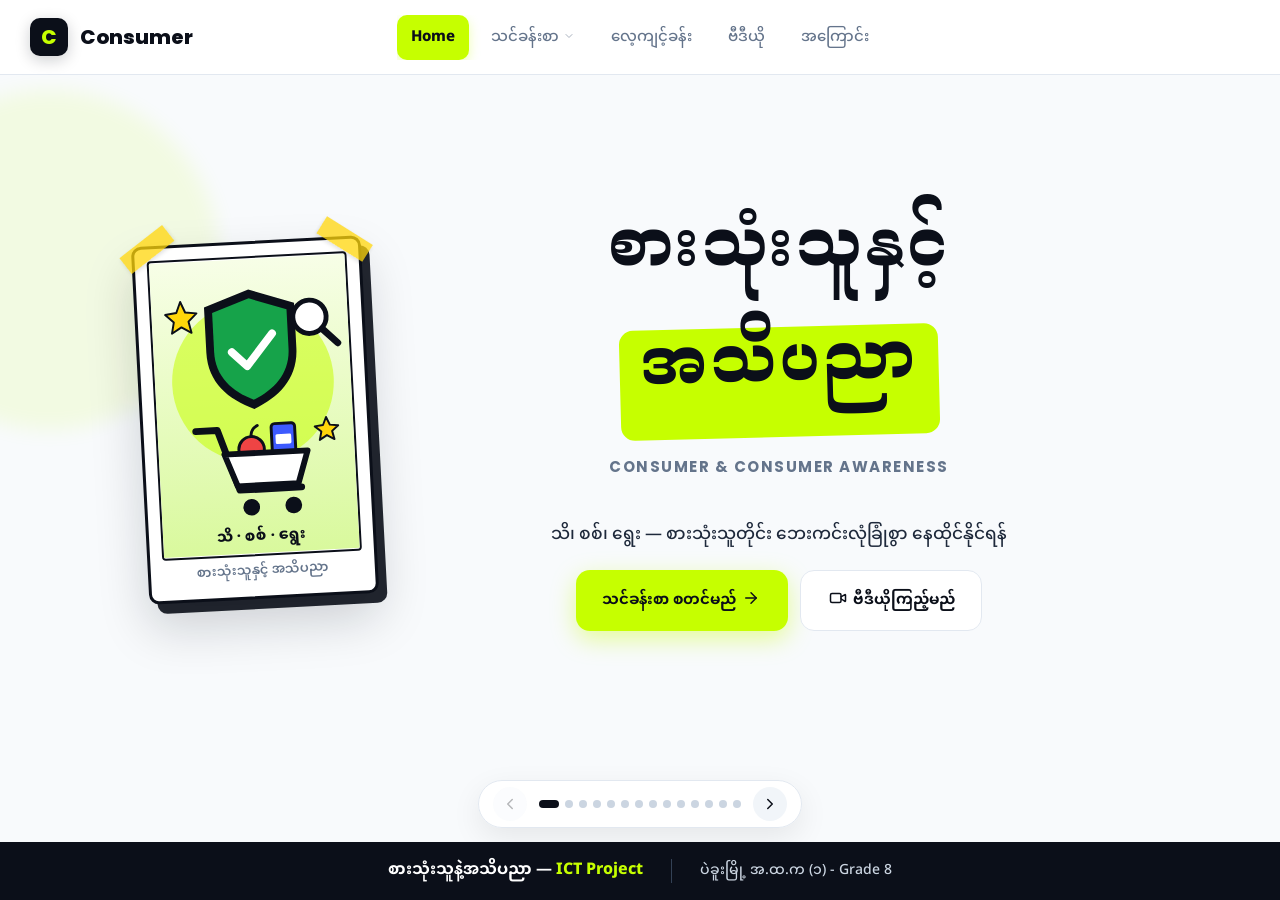
<file: index.html>
<!DOCTYPE html>
<html lang="my"><head><meta charset="UTF-8"><meta name="viewport" content="width=device-width, initial-scale=1.0">
<title>စားသုံးသူနှင့် အသိပညာ | ICT Project</title>
<link rel="icon" type="image/svg+xml" href="data:image/svg+xml,%3Csvg xmlns='http://www.w3.org/2000/svg' viewBox='0 0 64 64'%3E%3Crect width='64' height='64' rx='16' fill='%230B0F19'/%3E%3Ctext x='32' y='46' text-anchor='middle' font-family='Poppins,Arial,sans-serif' font-weight='800' font-size='40' fill='%23C6FF00'%3EC%3C/text%3E%3C/svg%3E">
<link rel="preconnect" href="https://fonts.googleapis.com"><link rel="preconnect" href="https://fonts.gstatic.com" crossorigin>
<link href="https://fonts.googleapis.com/css2?family=Noto+Sans+Myanmar:wght@400;500;600;700;800&family=Noto+Serif+Myanmar:wght@600;700;800&family=Poppins:wght@500;600;700;800&display=swap" rel="stylesheet">
  <link rel="stylesheet" href="style.css">
</head>
<body>
<header class="topbar">
  <a href="#" class="logo" data-target="0"><div class="logo-icon">C</div>Consumer</a>
  <nav class="menu-links" id="menuLinks">
    <a href="#" class="active" data-target="0">Home</a>
    <a href="#" data-target="1" id="lessonLink">သင်ခန်းစာ <span class="caret"><svg class="ic" viewBox="0 0 24 24" fill="none" stroke="currentColor" stroke-width="2" stroke-linecap="round" stroke-linejoin="round" aria-hidden="true"><path d="m6 9 6 6 6-6"/></svg></span></a>
    <a href="#" data-target="11">လေ့ကျင့်ခန်း</a>
    <a href="#" data-target="12">ဗီဒီယို</a>
    <a href="#" data-target="13">အကြောင်း</a>
  </nav>
  <div></div>
</header>

<main>

  <!-- Slide 1: Cover -->
  <section class="slide active" id="s0">
    <div class="inner cover">
      <div class="album"><svg class="art" viewBox="0 0 400 600" xmlns="http://www.w3.org/2000/svg" role="img" aria-label="စားသုံးသူ အသိပညာ ပုံ">
<defs><linearGradient id="gA" x1="0" y1="0" x2="0" y2="1"><stop offset="0" stop-color="#F7FEE7"/><stop offset="1" stop-color="#D9F99D"/></linearGradient></defs>
<rect width="400" height="600" fill="url(#gA)"/>
<circle cx="200" cy="250" r="165" fill="#C6FF00" opacity=".55"/>
<g fill="#FFD60A" stroke="#0B0F19" stroke-width="4" stroke-linejoin="round"><path d="M60 80l9 22 23 3-17 16 5 23-20-12-20 12 5-23-17-16 23-3z"/><path d="M345 330l7 16 17 2-13 11 4 17-15-9-15 9 4-17-13-11 17-2z"/></g>
<path d="M200 62l92 32v92c0 62-40 98-92 120-52-22-92-58-92-120V94z" fill="#0B0F19"/>
<path d="M200 80l76 26v80c0 50-32 82-76 101-44-19-76-51-76-101v-80z" fill="#16A34A"/>
<path d="M160 188l30 30 54-64" fill="none" stroke="#fff" stroke-width="16" stroke-linecap="round" stroke-linejoin="round"/>
<circle cx="322" cy="124" r="34" fill="#fff" stroke="#0B0F19" stroke-width="10"/><path d="M347 150l30 30" stroke="#0B0F19" stroke-width="14" stroke-linecap="round"/>
<circle cx="190" cy="388" r="26" fill="#EF4444" stroke="#0B0F19" stroke-width="6"/><path d="M190 362c0-12 6-18 14-22" stroke="#0B0F19" stroke-width="6" stroke-linecap="round" fill="none"/>
<rect x="232" y="338" width="48" height="66" rx="7" fill="#3D5AFE" stroke="#0B0F19" stroke-width="6"/><rect x="240" y="360" width="32" height="20" rx="3" fill="#fff"/>
<path d="M78 346h44l40 124h126" fill="none" stroke="#0B0F19" stroke-width="14" stroke-linecap="round" stroke-linejoin="round"/>
<path d="M134 396h170l-22 66H158z" fill="#fff" stroke="#0B0F19" stroke-width="12" stroke-linejoin="round"/>
<circle cx="184" cy="506" r="17" fill="#0B0F19"/><circle cx="270" cy="506" r="17" fill="#0B0F19"/>
<text x="200" y="574" text-anchor="middle" font-family="'Noto Sans Myanmar','Pyidaungsu',sans-serif" font-size="30" font-weight="800" fill="#0B0F19">သိ · စစ် · ရွေး</text></svg><div class="cap">စားသုံးသူနှင့် အသိပညာ</div></div>
      <div>
        <h1>စားသုံးသူနှင့် <br><span class="hl">အသိပညာ</span></h1>
        <p class="subtitle eng-font">CONSUMER &amp; CONSUMER AWARENESS</p>
        <p>သိ၊ စစ်၊ ရွေး — စားသုံးသူတိုင်း ဘေးကင်းလုံခြုံစွာ နေထိုင်နိုင်ရန်</p>
        <div class="btns" style="justify-content:center"><button class="btn p" data-go="1">သင်ခန်းစာ စတင်မည် <svg class="ic" viewBox="0 0 24 24" fill="none" stroke="currentColor" stroke-width="2" stroke-linecap="round" stroke-linejoin="round" aria-hidden="true"><path d="M5 12h14"/><path d="m12 5 7 7-7 7"/></svg></button><button class="btn g" data-go="12"><svg class="ic" viewBox="0 0 24 24" fill="none" stroke="currentColor" stroke-width="2" stroke-linecap="round" stroke-linejoin="round" aria-hidden="true"><path d="m16 13 5.223 3.482a.5.5 0 0 0 .777-.416V7.87a.5.5 0 0 0-.752-.432L16 10.5"/><rect x="2" y="6" width="14" height="12" rx="2"/></svg> ဗီဒီယိုကြည့်မည်</button></div>
      </div>
    </div>
  </section>

  <!-- Slide 2 -->
  <section class="slide" id="s1">
    <div class="inner with-photo">
      <div>
        <h2>စားသုံးသူဆိုတာ ဘာလဲ။</h2>
        <p>မိမိအသုံးပြုရန်အတွက် ကုန်ပစ္စည်းနဲ့ ဝန်ဆောင်မှုတွေကို ဝယ်ယူသုံးစွဲသူတွေကို <span class="hl">စားသုံးသူ</span> လို့ ခေါ်တယ်။</p>
        <ul class="check">
          <li>ဥပမာ – အစားအသောက်၊ အဝတ်အထည်၊ လျှပ်စစ်ပစ္စည်း ဝယ်ယူသူများ။</li>
          <li>ကျွန်တော်တို့ အားလုံးဟာ နေ့စဉ်ဘဝမှာ စားသုံးသူတွေ ဖြစ်ပါတယ်။</li>
        </ul>
      </div>
      
    
      <figure class="lesson-photo" aria-label="နေ့စဉ်ဝယ်ယူသုံးစွဲမှုတွင် သေချာရွေးချယ်ပါ">
        <img src="fresh-market.jpg" alt="နေ့စဉ်ဝယ်ယူသုံးစွဲမှုတွင် သေချာရွေးချယ်ပါ">
        <figcaption>နေ့စဉ်ဝယ်ယူသုံးစွဲမှုတွင် သေချာရွေးချယ်ပါ</figcaption>
      </figure>
</div>
  </section>

  <!-- Slide 3 -->
  <section class="slide" id="s2">
    <div class="inner with-photo">
      <div>
        <h2>စားသုံးသူ အခွင့်အရေးများ</h2>
        <ul class="check">
          <li>ဘေးကင်းလုံခြုံတဲ့ ကုန်ပစ္စည်းကို ရရှိပိုင်ခွင့်။</li>
          <li>ကုန်ပစ္စည်းအကြောင်း မှန်ကန်တဲ့ သတင်းအချက်အလက် သိရှိပိုင်ခွင့်။</li>
          <li>မိမိနှစ်သက်ရာကို လွတ်လပ်စွာ ရွေးချယ်ပိုင်ခွင့်။</li>
          <li>မတရားလှည့်ဖြားမှုများမှ ကာကွယ်ခံပိုင်ခွင့်။</li>
          <li>နစ်နာမှုရှိပါက တိုင်ကြားခွင့်။</li>
        </ul>
      </div>
      
    
      <figure class="lesson-photo" aria-label="မိမိ၏ အခွင့်အရေးနှင့် ဝန်ဆောင်မှုကို သိရှိပါ">
        <img src="payment.jpg" alt="မိမိ၏ အခွင့်အရေးနှင့် ဝန်ဆောင်မှုကို သိရှိပါ">
        <figcaption>မိမိ၏ အခွင့်အရေးနှင့် ဝန်ဆောင်မှုကို သိရှိပါ</figcaption>
      </figure>
</div>
  </section>

  <!-- Slide 4 -->
  <section class="slide" id="s3">
    <div class="inner with-photo">
      <div>
        <h2>လိုက်နာသင့်သည့် အချက်များ</h2>
        <ul class="check">
          <li>ကုန်ပစ္စည်းရဲ့ သက်တမ်းကုန်ဆုံးရက်ကို စစ်ဆေးရန်။</li>
          <li>ဈေးနှုန်းနဲ့ အရည်အသွေးကို နှိုင်းယှဉ်ရန်။</li>
          <li>ကုန်ပစ္စည်းရဲ့ ပါဝင်ပစ္စည်းများကို ဖတ်ရှုရန်။</li>
          <li>မိမိလိုအပ်သလောက်သာ ဝယ်ယူသုံးစွဲရန်။</li>
          <li>အတုအပနဲ့ အရည်အသွေးမမီသော ပစ္စည်းများကို ရှောင်ကြဉ်ရန်။</li>
        </ul>
      </div>
      
    
      <figure class="lesson-photo" aria-label="မဝယ်ယူမီ အချက်အလက်များကို စစ်ဆေးပါ">
        <img src="grocery-aisle.jpg" alt="မဝယ်ယူမီ အချက်အလက်များကို စစ်ဆေးပါ">
        <figcaption>မဝယ်ယူမီ အချက်အလက်များကို စစ်ဆေးပါ</figcaption>
      </figure>
</div>
  </section>

  <!-- Slide 5 -->
  <section class="slide" id="s4">
    <div class="inner with-photo">
      <div>
        <h2>ဘာကြောင့် အရေးကြီးသလဲ။</h2>
        <ul class="check">
          <li>ငွေကြေးဆုံးရှုံးမှုကို ကာကွယ်နိုင်ခြင်း။</li>
          <li>ကျန်းမာရေးနဲ့ ဘေးအန္တရာယ်များကို လျှော့ချနိုင်ခြင်း။</li>
          <li>အရည်အသွေးကောင်းမွန်သော ပစ္စည်းများကို ရွေးချယ်နိုင်ခြင်း။</li>
          <li>မရိုးသားသော ရောင်းဝယ်မှုများကို သိရှိရှောင်ရှားနိုင်ခြင်း။</li>
        </ul>
      </div>
      
    
      <figure class="lesson-photo" aria-label="ဈေးနှုန်းနှင့် ပေးချေမှုကို သေချာစစ်ဆေးပါ">
        <img src="shopping.jpg" alt="ဈေးနှုန်းနှင့် ပေးချေမှုကို သေချာစစ်ဆေးပါ">
        <figcaption>ဈေးနှုန်းနှင့် ပေးချေမှုကို သေချာစစ်ဆေးပါ</figcaption>
      </figure>
</div>
  </section>

  <!-- Slide 6 -->
  <section class="slide" id="s5">
    <div class="inner wide">
      <h2>အစားအသောက်နှင့် ကျန်းမာရေး</h2>
      
      <figure class="lesson-photo lesson-photo-inline" aria-label="အာဟာရပြည့်ဝသော အစားအစာကို ရွေးချယ်ပါ">
        <img src="healthy-meal.jpg" alt="အာဟာရပြည့်ဝသော အစားအစာကို ရွေးချယ်ပါ">
        <figcaption>အာဟာရပြည့်ဝသော အစားအစာကို ရွေးချယ်ပါ</figcaption>
      </figure>
<div class="panels">
        <div class="panel good">
          <h3><svg class="ic c-ok" viewBox="0 0 24 24" fill="none" stroke="currentColor" stroke-width="2" stroke-linecap="round" stroke-linejoin="round" aria-hidden="true"><circle cx="12" cy="12" r="10"/><path d="m9 12 2 2 4-4"/></svg> ကောင်းကျိုးများ</h3>
          <ul class="check">
            <li>အာဟာရပြည့်ဝစေပြီး ကျန်းမာစေ</li>
            <li>ကိုယ်ခံအား ကောင်းစေ</li>
            <li>ရောဂါဖြစ်နိုင်ခြေ လျော့နည်း</li>
            <li>စိတ်ကြည်လင် · အာရုံကောင်း</li>
            <li>ဆေးဖိုးကုန်ကျမှု သက်သာ</li>
          </ul>
        </div>
        <div class="panel bad">
          <h3><svg class="ic c-no" viewBox="0 0 24 24" fill="none" stroke="currentColor" stroke-width="2" stroke-linecap="round" stroke-linejoin="round" aria-hidden="true"><path d="m21.73 18-8-14a2 2 0 0 0-3.48 0l-8 14A2 2 0 0 0 4 21h16a2 2 0 0 0 1.73-3"/><path d="M12 9v4"/><path d="M12 17h.01"/></svg> ရှောင်ရမည်များ</h3>
          <ul class="check">
            <li>သက်တမ်းလွန် အစားအစာ</li>
            <li>အရောင်ခြယ် များစွာပါသော မုန့်</li>
            <li>အဆီ / ဆား / သကြား လွန်ကဲ</li>
            <li>အညွှန်း မပြည့်စုံသော ဈေးပေါပစ္စည်း</li>
            <li>အတုအပ / တရားမဝင် တင်သွင်း</li>
          </ul>
        </div>
      </div>
    </div>
  </section>

  <!-- Slide 7 -->
  <section class="slide" id="s6">
    <div class="inner wide">
      <div class="junk-head">
        <div>
          <h2>ကျောင်းမုန့်ဈေးဆိုင်နှင့် Junk Food</h2>
          <p>ကျောင်းမုန့်ဈေးဆိုင်တွေမှာ ကျန်းမာရေးနဲ့ မညီညွတ်တဲ့ junk food တွေ ရောင်းချလေ့ရှိတယ်။ ဒါပေမယ့် <span class="hl">လုံးဝ ရှောင်ဖို့ မလိုပါဘူး</span> — ချင့်ချိန်စားသုံးတတ်ဖို့သာ လိုပါတယ်။</p>
        </div>
        
      </div>

      
      <figure class="lesson-photo lesson-photo-inline" aria-label="Junk food ကို မျှတစွာသာ စားသုံးပါ">
        <img src="junk-food.jpg" alt="Junk food ကို မျှတစွာသာ စားသုံးပါ">
        <figcaption>Junk food ကို မျှတစွာသာ စားသုံးပါ</figcaption>
      </figure>
<div class="tiers">
        <div class="tier g">
          <h4><span class="tdot" style="background:#22C55E"></span> နေ့စဉ် စားသုံးနိုင်</h4>
          <ul>
            <li>သစ်သီး · ဟင်းသီးဟင်းရွက်</li>
            <li>နို့ · ကြက်ဥ</li>
            <li>ကောက်နှံစာ (ဆန်လုံးညို · ပဲ)</li>
            <li>သဘာဝ အစားအစာများ</li>
          </ul>
        </div>
        <div class="tier y">
          <h4><span class="tdot" style="background:#FACC15"></span> တစ်ပတ် ၁–၂ ကြိမ်</h4>
          <ul>
            <li>အာလူးကြော် · မုန့်ကြော်</li>
            <li>ချိုသောမုန့်များ</li>
            <li>အေးခဲအချိုရည်</li>
            <li>ဆီကြော်မုန့်များ</li>
          </ul>
        </div>
        <div class="tier r">
          <h4><span class="tdot" style="background:#EF4444"></span> တတ်နိုင်သမျှ ရှောင်</h4>
          <ul>
            <li>သက်တမ်းလွန် အစားအစာ</li>
            <li>အတုအပ / အရည်အသွေးမမီ</li>
            <li>အရောင်ခြယ် များစွာပါသော မုန့်</li>
            <li>စွမ်းအင်ဖျော်ရည်များ</li>
          </ul>
        </div>
      </div>
    </div>
  </section>

  <!-- Slide 8 -->
  <section class="slide" id="s7">
    <div class="inner with-photo">
      <div>
        <h2>အညွှန်း ဖတ်နည်း</h2>
        <div class="steps">
          <div class="step"><span class="n">1</span><p>သက်တမ်းကုန်ဆုံးရက် စစ်ပါ။</p></div>
          <div class="step"><span class="n">2</span><p>ပါဝင်ပစ္စည်း (Ingredients) ဖတ်ပါ။</p></div>
          <div class="step"><span class="n">3</span><p>ထုတ်လုပ်သူ အမည်နှင့် လိပ်စာ စစ်ပါ။</p></div>
          <div class="step"><span class="n">4</span><p>အာဟာရတန်ဖိုး (Nutrition Facts) ကြည့်ပါ။</p></div>
          <div class="step"><span class="n">5</span><p>အလေးချိန် / ဈေးနှုန်း နှိုင်းယှဉ်ပါ။</p></div>
        </div>
      </div>
      
    
      <figure class="lesson-photo" aria-label="ကုန်ပစ္စည်းအညွှန်းကို ဖတ်ရှုစစ်ဆေးပါ">
        <img src="grocery-aisle.jpg" alt="ကုန်ပစ္စည်းအညွှန်းကို ဖတ်ရှုစစ်ဆေးပါ">
        <figcaption>ကုန်ပစ္စည်းအညွှန်းကို ဖတ်ရှုစစ်ဆေးပါ</figcaption>
      </figure>
</div>
  </section>

  <!-- Slide 9 -->
  <section class="slide" id="s8">
    <div class="inner with-photo">
      <div>
        <h2>အွန်လိုင်း ဈေးဝယ်ခြင်း</h2>
        <ul class="check">
          <li>ဆိုင်အမည် · Review ကို စစ်ဆေးပါ။</li>
          <li>ဈေးအလွန်ပေါမှ သတိထားပါ။</li>
          <li>ငွေမလွှဲမီ ကုန်ပစ္စည်း အချက်အလက် စစ်ပါ။</li>
          <li>Cash on Delivery ကို ဦးစားပေးပါ။</li>
          <li>OTP / စကားဝှက် ကို မမျှဝေပါနဲ့။</li>
        </ul>
      </div>
      
    
      <figure class="lesson-photo" aria-label="အွန်လိုင်းဝယ်ယူရာတွင် ကိုယ်ရေးအချက်အလက်ကို ကာကွယ်ပါ">
        <img src="smartphone.jpg" alt="အွန်လိုင်းဝယ်ယူရာတွင် ကိုယ်ရေးအချက်အလက်ကို ကာကွယ်ပါ">
        <figcaption>အွန်လိုင်းဝယ်ယူရာတွင် ကိုယ်ရေးအချက်အလက်ကို ကာကွယ်ပါ</figcaption>
      </figure>
</div>
  </section>

  <!-- Slide 10 -->
  <section class="slide" id="s9">
    <div class="inner with-photo">
      <div>
        <h2>တိုင်ကြားနိုင်သည့် နေရာများ</h2>
        <div class="contacts">
          <div class="contact">
            <b>စားသုံးသူရေးရာ ဦးစီးဌာန</b>
            <span>တရားဝင် တိုင်ကြားနိုင်သည့် အဓိကဌာန။</span>
          </div>
          <div class="contact">
            <b>မြို့နယ် / ရပ်ကွက် အုပ်ချုပ်ရေး</b>
            <span>ဒေသဆိုင်ရာ တိုင်ကြားမှုများအတွက်။</span>
          </div>
          <div class="contact">
            <b>အွန်လိုင်း တိုင်ကြားစနစ်</b>
            <span>Website / Mobile App မှတဆင့်။</span>
          </div>
          <div class="contact">
            <b>ဆိုင်ပိုင်ရှင် / ကုမ္ပဏီ</b>
            <span>ပြဿနာကို တိုက်ရိုက် အကြောင်းကြားနိုင်သည်။</span>
          </div>
        </div>
      </div>
      
    
      <figure class="lesson-photo" aria-label="ပြဿနာရှိပါက အထောက်အထားဖြင့် တိုင်ကြားပါ">
        <img src="payment.jpg" alt="ပြဿနာရှိပါက အထောက်အထားဖြင့် တိုင်ကြားပါ">
        <figcaption>ပြဿနာရှိပါက အထောက်အထားဖြင့် တိုင်ကြားပါ</figcaption>
      </figure>
</div>
  </section>

  <!-- Slide 11 -->
  <section class="slide" id="s10">
    <div class="inner wide">
      <div class="finale">
        <h2>အနှစ်ချုပ်</h2>
        <div class="slogan">"သိ၊ စစ်၊ ရွေး — <br><span>စားသုံးသူ အောင်မြင်</span>"</div>
        <p>သိရှိခြင်း · စစ်ဆေးခြင်း · ရွေးချယ်ခြင်း — ဤသုံးချက်ဖြင့် စားသုံးသူတိုင်း ဘေးကင်းလုံခြုံစွာ နေထိုင်နိုင်ပါသည်။</p>
      </div>
    </div>
  </section>


  <!-- Slide 12: Exercise -->
  <section class="slide" id="s11">
    <div class="inner wide" style="max-width:760px">
      <h2 style="justify-content:center"><span class="h-ic"><svg class="ic" viewBox="0 0 24 24" fill="none" stroke="currentColor" stroke-width="2" stroke-linecap="round" stroke-linejoin="round" aria-hidden="true"><path d="M12 20h9"/><path d="M16.5 3.5a2.121 2.121 0 0 1 3 3L7 19l-4 1 1-4Z"/></svg></span> လေ့ကျင့်ခန်း</h2>
      <div class="qcard" id="qcard"></div>
    </div>
  </section>

  <!-- Slide 13: Video -->
  <section class="slide" id="s12">
    <div class="inner vid">
      <div>
        <div class="video-box">
          <div class="video-frame" id="vframe"></div>
        </div>
      </div>
      <div>
        <h2><span class="h-ic"><svg class="ic" viewBox="0 0 24 24" fill="none" stroke="currentColor" stroke-width="2" stroke-linecap="round" stroke-linejoin="round" aria-hidden="true"><path d="m16 13 5.223 3.482a.5.5 0 0 0 .777-.416V7.87a.5.5 0 0 0-.752-.432L16 10.5"/><rect x="2" y="6" width="14" height="12" rx="2"/></svg></span> ဗီဒီယို</h2>
        <p><span class="hl">စားသုံးသူ တာဝန်များ</span> (Consumer Responsibilities) အကြောင်း ဗီဒီယိုလေး ဖြစ်ပါတယ်။</p>
        <ul class="check">
          <li>ကြည့်ပြီးရင် စားသုံးသူ တာဝန်များကို သင်ခန်းစာနဲ့ ယှဉ်ကြည့်ပါ။</li>
          <li>ပြီးရင် လေ့ကျင့်ခန်းကို ဖြေကြည့်ပါ။</li>
        </ul>
      </div>
    </div>
  </section>

  <!-- Slide 14: About -->
  <section class="slide" id="s13">
    <div class="inner wide" style="max-width:1120px">
      <h2><span class="h-ic"><svg class="ic" viewBox="0 0 24 24" fill="none" stroke="currentColor" stroke-width="2" stroke-linecap="round" stroke-linejoin="round" aria-hidden="true"><circle cx="12" cy="12" r="10"/><path d="M12 16v-4"/><path d="M12 8h.01"/></svg></span> အကြောင်း</h2>
      <div class="about-wrap">
        <div class="about-grid">
          <div class="abox"><h3><svg class="ic" viewBox="0 0 24 24" fill="none" stroke="currentColor" stroke-width="2" stroke-linecap="round" stroke-linejoin="round" aria-hidden="true"><path d="m4 6 8-4 8 4"/><path d="m18 10 4 2v8a2 2 0 0 1-2 2H4a2 2 0 0 1-2-2v-8l4-2"/><path d="M14 22v-4a2 2 0 0 0-2-2a2 2 0 0 0-2 2v4"/><path d="M18 5v17"/><path d="M6 5v17"/><circle cx="12" cy="9" r="2"/></svg> ကျောင်း</h3><p>ပဲခူးမြို့ အ.ထ.က (၁)<br>Grade 8<br>ကျောင်းအုပ်ကြီး - ဒေါ်ခင်မာစိုး</p></div>
          <div class="abox"><h3><svg class="ic" viewBox="0 0 24 24" fill="none" stroke="currentColor" stroke-width="2" stroke-linecap="round" stroke-linejoin="round" aria-hidden="true"><rect x="8" y="2" width="8" height="4" rx="1"/><path d="M16 4h2a2 2 0 0 1 2 2v14a2 2 0 0 1-2 2H6a2 2 0 0 1-2-2V6a2 2 0 0 1 2-2h2"/><path d="M12 11h4"/><path d="M12 16h4"/><path d="M8 11h.01"/><path d="M8 16h.01"/></svg> Project</h3><p>စားသုံးသူနှင့်အသိပညာ - ICT Project</p></div>
          <div class="abox"><h3><svg class="ic" viewBox="0 0 24 24" fill="none" stroke="currentColor" stroke-width="2" stroke-linecap="round" stroke-linejoin="round" aria-hidden="true"><circle cx="12" cy="12" r="10"/><circle cx="12" cy="12" r="6"/><circle cx="12" cy="12" r="2"/></svg> ရည်ရွယ်ချက်</h3><p>စားသုံးသူတိုင်း မိမိတို့ရဲ့ အခွင့်အရေးနဲ့ တာဝန်တွေကို သိရှိပြီး ဘေးကင်းစွာ ရွေးချယ် ဝယ်ယူနိုင်စေရန်။</p></div>
          <div class="abox"><h3><svg class="ic" viewBox="0 0 24 24" fill="none" stroke="currentColor" stroke-width="2" stroke-linecap="round" stroke-linejoin="round" aria-hidden="true"><path d="m3 17 2 2 4-4"/><path d="m3 7 2 2 4-4"/><path d="M13 6h8"/><path d="M13 12h8"/><path d="M13 18h8"/></svg> ပါဝင်သည့်ခေါင်းစဉ်များ</h3><ul class="check"><li>သင်ခန်းစာ ၁၀ ခု</li><li>လေ့ကျင့်ခန်း ၆ ပုဒ်</li><li>ဗီဒီယို ၁ ခု</li></ul></div>
        </div>
        <aside class="thanks">
          <div class="t-ic"><svg class="ic" viewBox="0 0 24 24" fill="none" stroke="currentColor" stroke-width="2" stroke-linecap="round" stroke-linejoin="round" aria-hidden="true"><path d="M19 14c1.49-1.46 3-3.21 3-5.5A5.5 5.5 0 0 0 16.5 3c-1.76 0-3 .5-4.5 2-1.5-1.5-2.74-2-4.5-2A5.5 5.5 0 0 0 2 8.5c0 2.3 1.5 4.05 3 5.5l7 7Z"/></svg></div>
          <h3>ကျေးဇူးတင်လွှာ</h3>
          <p>ကျတော့်ရဲ့ Presention လေးကို အဆုံးထိလိုက်ပါကြည့်ရှုပေးတဲ့အတွက် ကျေးဇူးတင်ပါတယ် ခဗျ။</p>
          <p>အခု ကျတော့်ရဲ့ Project လေးကိုပြီးမြောက်အောင် လမ်းညှန်ကူညီပေးခဲ့တဲ့ ကျောင်းအုပ်ကြီး ဒေါ်ခင်မာစိုး၊ အတန်းပိုင် ဆရာမ ဒေါ်ဌေးဌေးမော်၊ ICT ပညာရပ်ကို သင်ကြားပေးတဲ့ ဆရာမ ဒေါ်အိမမကျော် နှင့် ကျတော့်ရဲ့ ICT အဖွဲ့သူငယ်ချင်းများအား အထူးကျေးဇူးတင်ရှိပါတယ်။</p>
          <div class="sign">Credit - Bhone Khant Kyaw</div>
        </aside>
      </div>
        <div class="logo-frame"><div class="lf-title">Supported by</div><div class="logo-row"><div class="lg-card"><img src="logo-mcf.png" alt="MCF"></div><div class="lg-card"><img src="logo-national-ict-awards-2026.png" alt="National ICT Awards 2026"></div><div class="lg-card"><img src="logo-emblem.png" alt="Emblem"></div></div></div>
    </div>
  </section>

</main>

<footer class="footer">
  <div class="f-title">စားသုံးသူနဲ့အသိပညာ — <span>ICT Project</span></div>
  <div class="f-tag">ပဲခူးမြို့ အ.ထ.က (၁) - Grade 8</div>
</footer>

<div class="dd" id="dd"></div>



<!-- BOTTOM CONTROLS -->
<div class="controls">
  <button class="ctrl-btn" id="prevBtn" disabled><svg class="ic" viewBox="0 0 24 24" fill="none" stroke="currentColor" stroke-width="2" stroke-linecap="round" stroke-linejoin="round" aria-hidden="true"><path d="m15 18-6-6 6-6"/></svg></button>
  <div class="dots" id="dots"></div>
  <button class="ctrl-btn" id="nextBtn"><svg class="ic" viewBox="0 0 24 24" fill="none" stroke="currentColor" stroke-width="2" stroke-linecap="round" stroke-linejoin="round" aria-hidden="true"><path d="m9 18 6-6-6-6"/></svg></button>
</div>

  <script src="script.js" defer></script>
</body></html>
</file>
<file: style.css>
/* ================== Import Fonts ================== */
  

  /* ================== Base & Variables ================== */
  :root{
    --lime: #C6FF00;       
    --lime-dark: #9bcc00;
    --black: #0B0F19;      
    --dark-gray: #1E293B;
    --gray: #64748B;
    --bg: #F8FAFC;
    --line: #E2E8F0;
  }
  
  *{ box-sizing:border-box; margin: 0; padding: 0; }
  
  html, body{
    height:100%; 
    overflow:hidden;
    background:var(--bg);
    color:var(--dark-gray);
    font-family: 'Noto Sans Myanmar', 'Pyidaungsu', sans-serif;
    -webkit-font-smoothing:antialiased;
  }

  .eng-font { font-family: 'Poppins', sans-serif; }

  /* ================== Top Menu Bar ================== */
  .topbar {
    position: fixed;
    top: 0; left: 0; right: 0;
    height: 75px;
    background: rgba(255, 255, 255, 0.95);
    backdrop-filter: blur(16px);
    border-bottom: 1px solid var(--line);
    display: flex;
    align-items: center;
    justify-content: space-between;
    padding: 0 30px;
    z-index: 1000;
  }

  /* Logo Left Side */
  .logo {
    display: flex;
    align-items: center;
    gap: 12px;
    font-weight: 800;
    font-size: 20px;
    font-family: 'Poppins', 'Noto Sans Myanmar', sans-serif;
    text-decoration: none;
    color: var(--black);
  }
  .logo-icon {
    width: 38px; height: 38px;
    background: var(--black);
    color: var(--lime);
    border-radius: 10px;
    display: grid; place-items: center;
    font-size: 20px; font-weight: 800;
    box-shadow: 0 4px 15px rgba(11,15,25,0.2);
  }

  /* Menu Links */
  .menu-links {
    display: flex;
    gap: 8px;
    overflow-x: auto;
    white-space: nowrap;
    scrollbar-width: none;
    margin-left: auto; /* Align to right if needed */
  }
  .menu-links::-webkit-scrollbar { display: none; }
  
  .menu-links a {
    text-decoration: none;
    color: var(--gray);
    font-size: 14.5px;
    font-weight: 500; /* Default ကို ပုံမှန် (Normal) ထားသည် */
    transition: all 0.3s ease;
    padding: 6px 14px;
    border-radius: 10px;
  }
  .menu-links a:hover {
    color: var(--black);
    background: #F1F5F9;
  }
  .menu-links a.active {
    color: var(--black);
    background: var(--lime);
    font-weight: 800; /* Active ဖြစ်မှသာ အထူ (Bold) ဖြစ်မည် */
    box-shadow: 0 4px 12px rgba(198,255,0,0.3);
  }

  /* ================== Slides Container ================== */
  .slide {
    position: fixed;
    inset: 0;
    padding: 90px 50px 110px; 
    display: flex;
    align-items: center;
    justify-content: center;
    
    opacity: 0;
    visibility: hidden;
    transform: translateX(60px);
    transition: opacity 0.4s ease, visibility 0s 0.4s;
  }
  .slide.active {
    opacity: 1;
    visibility: visible;
    transform: translateX(0);
    transition: opacity 0.4s ease, visibility 0s 0s;
  }
  
  .slide.in-right { animation: slideInRight 0.6s cubic-bezier(0.2, 0.8, 0.2, 1) both; }
  .slide.in-left  { animation: slideInLeft 0.6s cubic-bezier(0.2, 0.8, 0.2, 1) both; }
  
  @keyframes slideInRight { from { opacity: 0; transform: translateX(60px); } to { opacity: 1; transform: translateX(0); } }
  @keyframes slideInLeft { from { opacity: 0; transform: translateX(-60px); } to { opacity: 1; transform: translateX(0); } }

  /* ================== Inner Layout ================== */
  .inner {
    width: 100%;
    max-width: 1150px;
    display: grid;
    grid-template-columns: 1.15fr 0.85fr;
    gap: 50px;
    align-items: center;
  }
  .inner.wide { grid-template-columns: 1fr; max-width: 1000px; }
  .inner.cover { grid-template-columns: 1fr; max-width: 900px; text-align: center; }

  /* ================== Typography ================== */
  h1 {
    font-size: clamp(40px, 5vw, 64px);
    line-height: 1.3;
    font-weight: 800;
    color: var(--black);
    margin-bottom: 20px;
    letter-spacing: -1px;
  }
  
  h2 {
    font-size: clamp(28px, 3.5vw, 38px);
    line-height: 1.4;
    font-weight: 800;
    color: var(--black);
    margin-bottom: 24px;
    display: flex;
    align-items: center;
    gap: 16px;
  }

  /* Highlight Marker Style */
  .hl {
    background: var(--lime);
    padding: 0 12px;
    border-radius: 10px;
    display: inline-block;
    line-height: 1.2;
    transform: rotate(-1.5deg);
    color: var(--black);
  }

  p {
    font-size: 17px;
    line-height: 1.8;
    color: var(--dark-gray);
    margin-bottom: 20px;
    font-weight: 500;
  }
  
  .subtitle {
    font-size: 15px;
    color: var(--gray);
    margin-bottom: 40px;
    font-weight: 700;
    letter-spacing: 1px;
  }

  /* ================== Lists ================== */
  ul.check { list-style: none; }
  ul.check li {
    position: relative;
    padding-left: 38px;
    margin-bottom: 14px;
    font-size: 16.5px;
    line-height: 1.7;
    color: var(--dark-gray);
    font-weight: 500;
  }
  ul.check li::before {
    content: "✓";
    position: absolute;
    left: 0;
    top: 2px;
    color: var(--black);
    font-weight: 800;
    font-size: 14px;
    background: var(--lime);
    width: 24px; height: 24px;
    border-radius: 50%;
    display: grid; place-items: center;
    box-shadow: 0 2px 8px rgba(198,255,0,0.4);
  }

  /* ================== Graphics & Media ================== */
  .media {
    position: relative;
    border-radius: 24px;
    overflow: hidden;
    aspect-ratio: 4/3;
    background: #F1F5F9;
    border: 1px solid var(--line);
    box-shadow: 0 20px 40px rgba(0,0,0,0.05);
  }
  .media::before {
    content: "";
    position: absolute;
    bottom: -20%; right: -20%;
    width: 300px; height: 300px;
    background: var(--lime);
    border-radius: 50%;
    opacity: 0.4;
    z-index: 0;
    filter: blur(40px);
  }
  .media .emoji-bg {
    position: absolute;
    inset: 0;
    display: grid; place-items: center;
    font-size: 100px;
    opacity: 0.7;
    z-index: 0;
  }
  .media img {
    position: relative;
    z-index: 1;
    width: 100%; height: 100%;
    object-fit: cover;
    transition: transform 0.6s ease;
  }
  .media:hover img { transform: scale(1.05); }

  /* ================== Panels (Slide 6) ================== */
  .panels {
    display: grid;
    grid-template-columns: 1fr 1fr;
    gap: 24px;
    margin-top: 20px;
  }
  .panel {
    border: 1px solid var(--line);
    border-radius: 20px;
    padding: 28px;
    background: #fff;
    box-shadow: 0 10px 30px rgba(0,0,0,0.03);
    transition: 0.3s;
  }
  .panel:hover { transform: translateY(-5px); box-shadow: 0 20px 40px rgba(0,0,0,0.06); }
  .panel h3 {
    font-size: 20px; margin-bottom: 20px; display: flex; gap: 10px; align-items: center; font-weight: 800;
  }
  .panel.good { border-top: 6px solid var(--lime); }
  .panel.bad  { border-top: 6px solid #EF4444; }
  .panel.bad ul.check li::before { background: #FEE2E2; color: #EF4444; box-shadow: none; content: "✕";}
  .panel ul.check li { font-size: 15px; margin-bottom: 12px; }

  /* ================== Junk Food Tiers (Slide 7) ================== */
  .junk-head { 
    display: grid; 
    grid-template-columns: 1.2fr 0.8fr; 
    gap: 30px; 
    align-items: center; 
    margin-bottom: 20px; 
  }
  .junk-head .media { aspect-ratio: 16/9; border-radius: 16px; max-height: 200px;}
  .junk-head h2 { font-size: 30px; margin-bottom: 10px; }
  .junk-head p { font-size: 15.5px; margin-bottom: 0; line-height: 1.7;}
  
  .tiers { 
    display: grid; 
    grid-template-columns: repeat(3, 1fr); 
    gap: 16px; 
  }
  .tier { 
    border-radius: 16px; 
    padding: 16px 20px;
    border: 1px solid var(--line); 
    background: #fff; 
    transition: 0.3s;
  }
  .tier:hover { transform: translateY(-4px); box-shadow: 0 10px 20px rgba(0,0,0,0.05); }
  .tier h4 { font-size: 16px; margin-bottom: 10px; font-weight: 800; display: flex; align-items: center; gap: 8px;}
  .tier ul { list-style: none; padding: 0; font-size: 14px; line-height: 1.7; color: var(--dark-gray); font-weight: 500;}
  .tier li { position: relative; padding-left: 14px; margin-bottom: 6px; }
  .tier li::before { content: "•"; position: absolute; left: 0; color: var(--gray); font-weight: bold; }
  
  .tier.g { background: #F7FDF0; border-color: #D6F5B3; }
  .tier.g h4 { color: #5C9E00; }
  .tier.y { background: #FFFDF0; border-color: #FCEB9C; }
  .tier.y h4 { color: #D4A300; }
  .tier.r { background: #FFF5F5; border-color: #FDD5D5; }
  .tier.r h4 { color: #E54C4C; }

  /* ================== Steps (Slide 8) ================== */
  .steps { display: grid; gap: 12px; margin-top: 20px; }
  .step {
    display: flex; gap: 16px; align-items: center;
    border: 1px solid var(--line); border-radius: 14px; padding: 14px 18px; background: #fff;
    transition: 0.3s;
  }
  .step:hover { border-color: var(--lime); box-shadow: 0 4px 15px rgba(198,255,0,0.15); }
  .step .n { width: 32px; height: 32px; border-radius: 50%; background: var(--lime); color: var(--black); display: grid; place-items: center; font-weight: 800; flex-shrink: 0; font-family: 'Poppins';}
  .step p { margin: 0; font-size: 15.5px; font-weight: 600; }

  /* ================== Contacts (Slide 10) ================== */
  .contacts { display: grid; grid-template-columns: 1fr 1fr; gap: 16px; margin-top: 20px; }
  .contact { border: 1px solid var(--line); border-radius: 16px; padding: 20px; background: #fff; transition: 0.3s; }
  .contact:hover { border-color: var(--lime); transform: translateY(-4px); box-shadow: 0 10px 25px rgba(198,255,0,0.15); }
  .contact b { display: block; margin-bottom: 6px; font-size: 16px; color: var(--black); font-weight: 800; }
  .contact span { font-size: 14px; color: var(--gray); line-height: 1.6; font-weight: 500; }

  /* ================== Finale (Slide 11) ================== */
  .finale {
    text-align: center;
    background: var(--black);
    color: #fff;
    padding: 60px 40px;
    border-radius: 30px;
    max-width: 800px;
    margin: 0 auto;
    position: relative;
    overflow: hidden;
    box-shadow: 0 30px 60px rgba(11,15,25,0.3);
  }
  .finale::before {
    content: ""; position: absolute; top: -50px; left: -50px; width: 300px; height: 300px;
    background: var(--lime); border-radius: 50%; filter: blur(100px); opacity: 0.4;
  }
  .finale::after {
    content: ""; position: absolute; bottom: -50px; right: -50px; width: 250px; height: 250px;
    background: #00E5FF; border-radius: 50%; filter: blur(100px); opacity: 0.2;
  }
  .finale h2 { color: #fff; justify-content: center; margin-bottom: 10px; position: relative; z-index: 1;}
  .finale .slogan { font-size: clamp(30px, 4vw, 42px); font-weight: 800; line-height: 1.4; margin: 20px 0; position: relative; z-index: 1;}
  .finale .slogan span { color: var(--lime); }
  .finale p { color: #94A3B8; font-size: 17px; position: relative; z-index: 1;}

  /* ================== Bottom Controls (သေးသေးလေး) ================== */
  .controls {
    position: fixed;
    bottom: 15px; left: 50%; 
    transform: translateX(-50%);
    display: flex; align-items: center; gap: 12px;
    background: rgba(255, 255, 255, 0.95);
    backdrop-filter: blur(10px);
    padding: 6px 14px; 
    border-radius: 999px;
    box-shadow: 0 10px 30px rgba(0,0,0,0.08);
    border: 1px solid var(--line);
    z-index: 1000;
  }
  .ctrl-btn {
    width: 34px; height: 34px; 
    border-radius: 50%;
    border: none; background: #F1F5F9;
    color: var(--black); font-size: 16px; font-weight: bold;
    cursor: pointer; display: grid; place-items: center;
    transition: 0.2s;
  }
  .ctrl-btn:hover:not(:disabled) { background: var(--lime); transform: scale(1.05); box-shadow: 0 4px 15px rgba(198,255,0,0.4);}
  .ctrl-btn:disabled { opacity: 0.3; cursor: not-allowed; }

  .dots { display: flex; gap: 6px; }
  .dot {
    width: 8px; height: 8px; border-radius: 50%;
    background: #CBD5E1; border: none; padding: 0; cursor: pointer; transition: 0.3s;
  }
  .dot.active { background: var(--black); width: 20px; border-radius: 99px; }

  /* ================== Responsive ================== */
  @media (max-width: 992px) {
    .topbar { padding: 0 15px; flex-wrap: wrap; height: auto; padding-top: 10px; padding-bottom: 10px; justify-content: center;}
    .logo { margin-bottom: 10px; }
    .menu-links { width: 100%; gap: 8px; padding-bottom: 5px; justify-content: flex-start;}
    .slide { padding: 130px 20px 100px; }
    .inner { grid-template-columns: 1fr; gap: 25px; }
    .inner.cover { max-width: 100%; }
    .media { aspect-ratio: 16/9; }
    .junk-head { grid-template-columns: 1fr; gap: 15px;}
    .junk-head .media { max-height: 180px; }
    .tiers { grid-template-columns: 1fr; gap: 12px; }
    .panels { grid-template-columns: 1fr; }
    .contacts { grid-template-columns: 1fr; }
    h1 { font-size: 36px; }
    h2 { font-size: 26px; }
  }

  /* ===== v2 overrides ===== */
  :root{ --mm:'Noto Sans Myanmar','Padauk','Myanmar Text','Pyidaungsu',sans-serif; }
  html,body{ font-family:var(--mm); }
  h1,h2,.logo,.subtitle{ font-family:var(--mm); letter-spacing:0; }
  .eng-font{ font-family:'Poppins',var(--mm); letter-spacing:1.5px; }
  .logo{ font-family:'Poppins',var(--mm); }

  /* Nav centered */
  .topbar{ display:grid; grid-template-columns:1fr auto 1fr; }
  .menu-links{ margin:0; justify-content:center; }
  .menu-links a{ font-family:var(--mm); font-size:15px; }
  .caret{ font-size:11px; opacity:.7; }

  /* Dropdown for lesson topics */
  .dd{ position:fixed; z-index:1100; background:#fff; border:1px solid var(--line); border-radius:18px; padding:8px; width:300px; max-height:70vh; overflow:auto; box-shadow:0 24px 50px rgba(11,15,25,.18); opacity:0; visibility:hidden; transform:translateY(-6px); transition:.2s; }
  .dd.open{ opacity:1; visibility:visible; transform:none; }
  .dd button{ display:flex; gap:12px; align-items:center; width:100%; text-align:left; border:none; background:none; padding:10px 12px; border-radius:12px; font:600 14.5px var(--mm); color:var(--dark-gray); cursor:pointer; line-height:1.5; }
  .dd button:hover{ background:#F1F5F9; }
  .dd button.on{ background:var(--lime); color:var(--black); font-weight:800; }
  .dd button i{ font-style:normal; flex:0 0 26px; height:26px; border-radius:50%; background:#F1F5F9; display:grid; place-items:center; font:700 12px 'Poppins'; }
  .dd button.on i{ background:var(--black); color:var(--lime); }

  /* Slides: scroll safely, leave room for footer */
  .slide{ padding:90px 50px 150px; align-items:normal; overflow-y:auto; }
  .inner{ margin:auto; }
  .media svg{ position:relative; z-index:1; width:100%; height:100%; display:block; transition:transform .6s ease; }
  .media:hover svg{ transform:scale(1.04); }

  /* Buttons */
  .btns{ display:flex; gap:12px; flex-wrap:wrap; margin-top:6px; }
  .btn{ border:none; cursor:pointer; font:700 15px var(--mm); padding:13px 26px; border-radius:14px; transition:.25s; text-decoration:none; display:inline-block; }
  .btn.p{ background:var(--lime); color:var(--black); box-shadow:0 8px 24px rgba(198,255,0,.4); }
  .btn.g{ background:#fff; color:var(--black); border:1px solid var(--line); }
  .btn.d{ background:var(--black); color:#fff; }
  .btn:hover{ transform:translateY(-3px); }
  .credit{ font-size:13px; color:var(--gray); margin-top:16px; }

  /* Video */
  .video-box{ background:var(--black); border-radius:24px; padding:16px; box-shadow:0 24px 50px rgba(11,15,25,.22); }
  .video-frame{ position:relative; aspect-ratio:16/9; border-radius:16px; overflow:hidden; background:#111827; display:grid; place-items:center; color:#fff; text-align:center; }
  .video-frame iframe,.video-frame video{ position:absolute; inset:0; width:100%; height:100%; border:0; }
  .vph{ padding:20px; } .vph .play{ width:72px; height:72px; border-radius:50%; background:var(--lime); color:var(--black); display:grid; place-items:center; font-size:28px; margin:0 auto 12px; }
  .vph p{ color:#94A3B8; font-size:14px; margin:0; }
  .vload{ display:flex; gap:10px; margin-top:12px; }
  .vload input{ flex:1; min-width:0; border-radius:12px; border:1px solid #334155; background:#1E293B; color:#fff; padding:11px 14px; font:500 13.5px var(--mm); outline:none; }
  .vload input:focus{ border-color:var(--lime); }
  .vload .btn{ padding:10px 20px; }

  /* Quiz */
  .qcard{ background:#fff; border:1px solid var(--line); border-radius:24px; padding:30px; box-shadow:0 16px 40px rgba(0,0,0,.05); }
  .qbar{ height:8px; background:#F1F5F9; border-radius:99px; overflow:hidden; margin-bottom:20px; } .qbar div{ height:100%; background:var(--lime); transition:.4s; }
  .qn{ font:700 12px 'Poppins'; color:var(--gray); letter-spacing:1px; margin-bottom:8px; }
  .qq{ font-size:20px; font-weight:800; color:var(--black); line-height:1.6; margin-bottom:16px; }
  .opt{ display:block; width:100%; text-align:left; background:#fff; border:2px solid var(--line); border-radius:14px; padding:12px 16px; margin-bottom:10px; font:600 15px var(--mm); color:var(--dark-gray); cursor:pointer; transition:.2s; line-height:1.6; }
  .opt:hover:not(:disabled){ border-color:var(--lime-dark); transform:translateX(4px); }
  .opt.ok{ background:#F0FDF4; border-color:#4ADE80; } .opt.no{ background:#FEF2F2; border-color:#F87171; }
  .fb{ min-height:26px; font-weight:700; margin:4px 0 10px; }
  .score{ text-align:center; padding:10px 0; } .score .big{ font:800 60px 'Poppins'; color:var(--black); }

  /* Footer (fixed, one row) */
  .footer{ position:fixed; left:0; right:0; bottom:0; z-index:1001; background:var(--black); color:#fff; display:flex; align-items:center; justify-content:center; gap:28px; flex-wrap:wrap; min-height:58px; padding:8px 24px; font-family:var(--mm); letter-spacing:0; line-height:1.7; }
  .footer .f-title{ font-size:16px; font-weight:700; }
  .footer .f-title span{ color:var(--lime); font-weight:800; }
  .footer .f-tag{ font-size:14px; font-weight:500; color:#CBD5E1; padding-left:28px; border-left:1px solid #334155; }
  .controls{ bottom:72px; }

  @media (max-width:992px){
    .topbar{ display:flex; justify-content:center; }
    .topbar > div:last-child{ display:none; }
    .menu-links{ justify-content:center; }
    .slide{ padding:130px 20px 190px; }
    .footer{ flex-direction:column; gap:2px; padding:8px 14px; }
    .footer .f-tag{ border:none; padding:0; font-size:13px; }
    .footer .f-title{ font-size:14.5px; }
    .controls{ bottom:96px; }
    h1{ letter-spacing:0; }
    .vload{ flex-direction:column; }
  }

  /* ===== v3: text-only slides, grouped topics, about ===== */
  .inner{ grid-template-columns:1fr; max-width:900px; gap:18px; }
  .inner.wide{ max-width:1000px; }
  .inner.cover{ text-align:center; max-width:820px; }
  .inner.vid{ grid-template-columns:1.15fr .85fr; max-width:1100px; gap:40px; align-items:center; }
  .inner:not(.wide):not(.cover):not(.vid) > div{ background:#fff; border:1px solid var(--line); border-radius:28px; padding:40px 46px; box-shadow:0 20px 50px rgba(0,0,0,.05); }
  ul.check li{ font-size:18px; }
  .junk-head{ grid-template-columns:1fr; }
  .crumb{ display:inline-block; justify-self:start; background:var(--black); color:var(--lime); font:700 13px var(--mm); padding:6px 16px; border-radius:999px; }
  .chips{ display:flex; gap:10px; justify-content:center; flex-wrap:wrap; margin-top:28px; }
  .chip{ background:#fff; border:1px solid var(--line); border-radius:999px; padding:8px 18px; font:600 14px var(--mm); box-shadow:0 4px 12px rgba(0,0,0,.04); }
  .dd{ width:290px; }
  .dd button span{ display:block; } .dd button small{ display:block; font-weight:500; color:var(--gray); font-size:12.5px; }
  .about-grid{ display:grid; grid-template-columns:1fr 1fr; gap:20px; }
  .abox{ background:#fff; border:1px solid var(--line); border-radius:22px; padding:28px 30px; box-shadow:0 10px 30px rgba(0,0,0,.03); transition:.3s; }
  .abox:hover{ transform:translateY(-4px); border-color:var(--lime); }
  .abox h3{ font-size:19px; font-weight:800; margin-bottom:10px; }
  .abox p{ margin:0; font-size:16.5px; }
  @media (max-width:992px){
    .inner.vid{ grid-template-columns:1fr; gap:24px; }
    .inner:not(.wide):not(.cover):not(.vid) > div{ padding:26px 22px; border-radius:22px; }
    .about-grid{ grid-template-columns:1fr; }
    .menu-links a{ padding:6px 10px; font-size:14px; }
  }

  /* ===== v4: title font, icons, about + thanks ===== */
  h1{ font-family:'Noto Serif Myanmar','Padauk','Noto Sans Myanmar',serif; font-weight:800; letter-spacing:.05em; line-height:1.8; margin-bottom:14px; }
  h1 .hl{ line-height:1.65; padding:2px 20px; border-radius:14px; }
  .ic{ width:1.15em; height:1.15em; flex:0 0 auto; vertical-align:-.2em; }
  .btn .ic{ width:18px; height:18px; vertical-align:-3px; margin:0 2px; }
  .chip .ic{ width:16px; height:16px; margin-right:6px; vertical-align:-3px; }
  .caret .ic{ width:12px; height:12px; vertical-align:-1px; opacity:.8; }
  .ctrl-btn .ic{ width:18px; height:18px; }
  .h-ic{ width:46px; height:46px; border-radius:14px; background:var(--lime); color:var(--black); display:inline-grid; place-items:center; box-shadow:0 6px 16px rgba(198,255,0,.4); flex:0 0 auto; }
  .h-ic .ic{ width:24px; height:24px; }
  .c-ok{ color:#16A34A; } .c-no{ color:#EF4444; }
  .panel h3 .ic, .abox h3 .ic{ width:24px; height:24px; vertical-align:-5px; margin-right:6px; }
  .tdot{ width:14px; height:14px; border-radius:50%; display:inline-block; flex:0 0 auto; }
  ul.check li::before{ content:""; background:var(--lime) url("data:image/svg+xml;utf8,<svg xmlns='http://www.w3.org/2000/svg' viewBox='0 0 24 24' fill='none' stroke='%230B0F19' stroke-width='3.5' stroke-linecap='round' stroke-linejoin='round'><path d='M20 6 9 17l-5-5'/></svg>") center/13px no-repeat; }
  .panel.bad ul.check li::before{ content:""; background:#FEE2E2 url("data:image/svg+xml;utf8,<svg xmlns='http://www.w3.org/2000/svg' viewBox='0 0 24 24' fill='none' stroke='%23EF4444' stroke-width='3.5' stroke-linecap='round' stroke-linejoin='round'><path d='M18 6 6 18M6 6l12 12'/></svg>") center/12px no-repeat; }
  .dd button i{ color:var(--dark-gray); } .dd button i .ic{ width:15px; height:15px; margin:0; }
  .dd button.on i{ color:var(--lime); }
  .vph .play svg{ width:30px; height:30px; margin-left:3px; }
  .fb .ic{ width:20px; height:20px; margin-right:6px; vertical-align:-4px; }
  .ic.ok{ color:#16A34A; } .ic.no{ color:#DC2626; }
  .score p .ic{ display:block; width:46px; height:46px; margin:0 auto 8px; color:var(--black); }
  .about-wrap{ display:grid; grid-template-columns:1.3fr .7fr; gap:20px; align-items:stretch; }
  .thanks{ background:var(--black); color:#fff; border-radius:24px; padding:30px 28px; position:relative; overflow:hidden; display:flex; flex-direction:column; box-shadow:0 24px 50px rgba(11,15,25,.25); }
  .thanks::before{ content:""; position:absolute; top:-60px; right:-60px; width:220px; height:220px; background:var(--lime); filter:blur(80px); opacity:.35; border-radius:50%; }
  .thanks > *{ position:relative; }
  .thanks .t-ic{ width:52px; height:52px; border-radius:50%; background:var(--lime); color:var(--black); display:grid; place-items:center; margin-bottom:14px; }
  .thanks .t-ic .ic{ width:26px; height:26px; }
  .thanks h3{ font-size:20px; font-weight:800; margin-bottom:10px; color:#fff; }
  .thanks p{ color:#CBD5E1; font-size:15.5px; line-height:1.9; margin-bottom:18px; }
  .thanks .sign{ margin-top:auto; font:600 18px 'Poppins',sans-serif; color:var(--lime); }
  @media (max-width:992px){ .about-wrap{ grid-template-columns:1fr; } h1{ letter-spacing:.04em; } }

  /* ===== v5: logo frame ===== */

  /* cover album frame */
  .inner.cover{ max-width:1000px; grid-template-columns:auto 1fr; align-items:center; gap:48px; text-align:center; }
  .album{ position:relative; width:230px; margin:0 auto; background:#fff; padding:12px 12px 40px; border:1px solid var(--line); border-radius:10px; box-shadow:0 24px 50px rgba(11,15,25,.18); transform:rotate(-3deg); transition:.3s; }
  .album:hover{ transform:rotate(0) scale(1.03); }
  .album img{ display:block; width:100%; aspect-ratio:2/3; object-fit:cover; border-radius:4px; }
  .album .cap{ position:absolute; left:0; right:0; bottom:11px; text-align:center; font-size:13px; font-weight:600; color:var(--gray); }
  .album::before,.album::after{ content:""; position:absolute; top:-10px; width:54px; height:20px; background:rgba(255,214,10,.75); box-shadow:0 2px 4px rgba(0,0,0,.12); }
  .album::before{ left:-14px; transform:rotate(-35deg); } .album::after{ right:-14px; transform:rotate(35deg); }
  @media (max-width:820px){ .inner.cover{ grid-template-columns:1fr; gap:34px; } .album{ width:170px; padding:9px 9px 32px; } }

  /* video state badge */
  .vstate{ position:absolute; top:14px; left:14px; z-index:3; padding:8px 16px; border-radius:999px; font:800 14px 'Poppins',sans-serif; letter-spacing:.04em; background:rgba(11,15,25,.82); color:#fff; opacity:0; transform:translateY(-6px); transition:.25s; pointer-events:none; backdrop-filter:blur(4px); }
  .vstate.show{ opacity:1; transform:none; } .vstate.pl{ background:var(--lime); color:var(--black); }
  /* per-slide look */
  .slide .inner{ position:relative; z-index:1; }
  .slide::before{ content:attr(data-n); position:fixed; right:40px; bottom:70px; font:800 280px/1 'Poppins',sans-serif; color:var(--acc,#C6FF00); opacity:.09; pointer-events:none; z-index:0; }
  .slide::after{ content:""; position:fixed; left:-120px; top:90px; width:340px; height:340px; border-radius:50%; background:var(--acc,#C6FF00); opacity:.10; filter:blur(10px); pointer-events:none; z-index:0; }
  #s1{--acc:#16A34A;--t1:#DCFCE7;--t2:#F0FDF4} #s2{--acc:#2563EB;--t1:#DBEAFE;--t2:#EFF6FF} #s3{--acc:#F97316;--t1:#FFEDD5;--t2:#FFF7ED}
  #s4{--acc:#7C3AED;--t1:#EDE9FE;--t2:#F5F3FF} #s5{--acc:#0D9488;--t1:#CCFBF1;--t2:#F0FDFA} #s6{--acc:#E11D48;--t1:#FFE4E6;--t2:#FFF1F2}
  #s7{--acc:#CA8A04;--t1:#FEF9C3;--t2:#FEFCE8} #s8{--acc:#4F46E5;--t1:#E0E7FF;--t2:#EEF2FF} #s9{--acc:#DB2777;--t1:#FCE7F3;--t2:#FDF2F8}
  #s11{--acc:#0891B2;--t1:#CFFAFE;--t2:#ECFEFF} #s12{--acc:#2563EB;--t1:#DBEAFE;--t2:#F0F9FF} #s13{--acc:#16A34A;--t1:#DCFCE7;--t2:#F7FEE7}
  #s1,#s2,#s3,#s4,#s5,#s6,#s7,#s8,#s9,#s11,#s12,#s13{ background:radial-gradient(circle at 90% 8%,var(--t1) 0,transparent 42%),radial-gradient(circle at 5% 95%,var(--t1) 0,transparent 38%),linear-gradient(180deg,var(--t2),var(--bg)); }
  #s1::before{content:"01"} #s2::before{content:"02"} #s3::before{content:"03"} #s4::before{content:"04"} #s5::before{content:"05"} #s6::before{content:"06"}
  #s7::before{content:"07"} #s8::before{content:"08"} #s9::before{content:"09"} #s11::before{content:"11"} #s12::before{content:"12"} #s13::before{content:"13"}
  #s1 .inner:not(.wide):not(.cover):not(.vid) > div,#s3 .inner:not(.wide) > div,#s7 .inner:not(.wide) > div,#s9 .inner:not(.wide) > div{ border-top:7px solid var(--acc); }
  #s2 .inner:not(.wide) > div,#s4 .inner:not(.wide) > div,#s8 .inner:not(.wide) > div{ border-left:9px solid var(--acc); border-radius:28px 28px 28px 70px; }
  #s3 .inner:not(.wide) > div,#s7 .inner:not(.wide) > div{ border-radius:70px 28px 28px 28px; }
  #s1 .h-ic,#s2 .h-ic,#s3 .h-ic,#s4 .h-ic,#s5 .h-ic,#s6 .h-ic,#s7 .h-ic,#s8 .h-ic,#s9 .h-ic,#s11 .h-ic,#s12 .h-ic,#s13 .h-ic{ background:var(--acc); color:#fff; box-shadow:0 8px 20px color-mix(in srgb,var(--acc) 35%,transparent); }
  #s1 ul.check li::before,#s2 ul.check li::before{ }
  /* album: black border + svg art */
  .album{ border:3px solid #0B0F19 !important; box-shadow:8px 10px 0 rgba(11,15,25,.9),0 24px 50px rgba(11,15,25,.18) !important; }
  .album .art{ display:block; width:100%; aspect-ratio:2/3; border-radius:4px; border:2px solid #0B0F19; }
  /* last page: big logos */
  #s13{ padding-bottom:180px; }
  #s13 .logo-frame{ max-width:1120px; margin-top:26px; padding:22px 26px 26px; }
  #s13 .logo-row{ gap:20px; } #s13 .lg-card{ height:170px; padding:12px; } #s13 .lg-card img{ inset:14px; width:calc(100% - 28px); height:calc(100% - 28px); }
  #s13 .logo-frame .lf-title{ font-size:14px; margin-bottom:14px; }
  @media (max-width:640px){ #s13 .logo-row{ grid-template-columns:1fr 1fr; gap:12px; } #s13 .lg-card{ height:120px; } #s13 .logo-frame{ padding:16px 12px 18px; } }
  .logo-frame{ margin-top:14px; background:#fff; border:1px solid var(--line); border-radius:24px; padding:14px 20px 16px; box-shadow:0 16px 40px rgba(11,15,25,.08); position:relative; width:100%; box-sizing:border-box; max-width:780px; margin-left:auto; margin-right:auto; }
  .logo-frame::before{ content:""; position:absolute; left:24px; right:24px; top:0; height:4px; border-radius:0 0 6px 6px; background:linear-gradient(90deg,#0273E0,#3D5AFE,var(--lime),#FFD60A); }
  .logo-frame .lf-title{ text-align:center; font:700 13px 'Poppins',sans-serif; letter-spacing:.18em; text-transform:uppercase; color:var(--gray); margin-bottom:10px; }
  .logo-row{ display:grid; grid-template-columns:repeat(3,1fr); gap:12px; align-items:stretch; }
  .lg-card{ background:var(--bg); border:1px solid var(--line); border-radius:18px; height:92px; padding:10px; display:grid; place-items:center; transition:.25s; }
  .lg-card:hover{ transform:translateY(-4px); box-shadow:0 12px 26px rgba(11,15,25,.12); border-color:var(--lime-dark); }
  .lg-card{ position:relative; overflow:hidden; }
  .lg-card img{ position:absolute; inset:10px; width:calc(100% - 20px); height:calc(100% - 20px); max-width:none; max-height:none; object-fit:contain; display:block; mix-blend-mode:multiply; }
  @media (max-width:640px){ .lg-card img{ inset:6px; width:calc(100% - 12px); height:calc(100% - 12px); } }
  @media (max-width:640px){ .logo-row{ gap:6px; } .lg-card{ height:72px; padding:6px; border-radius:14px; } .logo-frame{ padding:12px 10px 12px; } }
/* Lesson photos */
.inner.with-photo {
  grid-template-columns: minmax(0, 1fr) minmax(280px, 0.9fr);
  max-width: 1100px;
  gap: 32px;
}

.inner.with-photo > .crumb {
  grid-column: 1 / -1;
}

.lesson-photo {
  position: relative;
  min-width: 0;
  margin: 0;
  aspect-ratio: 4 / 3;
  overflow: hidden;
  border: 1px solid var(--line);
  border-radius: 24px;
  background: #fff;
  box-shadow: 0 20px 40px rgba(0, 0, 0, 0.12);
}

.lesson-photo img {
  display: block;
  width: 100%;
  height: 100%;
  object-fit: cover;
}

.lesson-photo figcaption {
  position: absolute;
  right: 14px;
  bottom: 14px;
  left: 14px;
  padding: 10px 14px;
  border-radius: 12px;
  background: rgba(11, 15, 25, 0.78);
  color: #fff;
  font-size: 14px;
  line-height: 1.6;
  backdrop-filter: blur(6px);
}

.lesson-photo-inline {
  width: min(100%, 560px);
  aspect-ratio: 16 / 7;
  justify-self: center;
  margin: 8px auto 16px;
}

@media (max-width: 992px) {
  .inner.with-photo {
    grid-template-columns: 1fr;
    max-width: 900px;
  }

  .lesson-photo {
    aspect-ratio: 16 / 9;
  }
}
</file>
